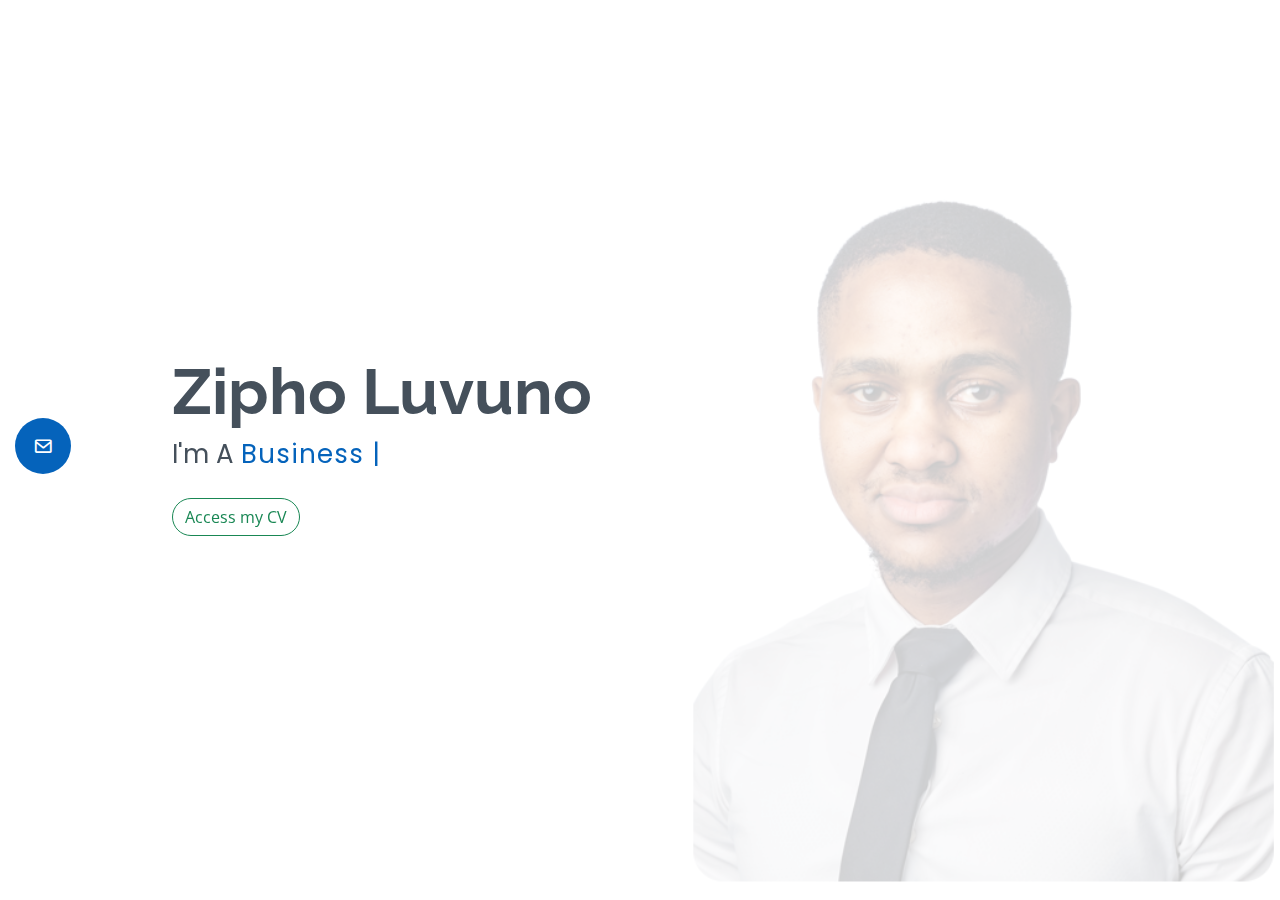
<file: index.html>
<!DOCTYPE html>
<html lang="en">

<head>
  <meta charset="utf-8">
  <meta content="width=device-width, initial-scale=1.0" name="viewport">

  <title>Zipho Luvuno</title>
  <meta content="" name="description">
  <meta content="" name="keywords">

  <!-- Favicons -->
  <link href="assets/img/favicon.png" rel="icon">
  <link href="assets/img/apple-touch-icon.png" rel="apple-touch-icon">

  <!-- Google Fonts -->
  <link href="https://fonts.googleapis.com/css?family=Open+Sans:300,300i,400,400i,600,600i,700,700i|Raleway:300,300i,400,400i,500,500i,600,600i,700,700i|Poppins:300,300i,400,400i,500,500i,600,600i,700,700i" rel="stylesheet">

  <!-- Vendor CSS Files -->
  <link href="assets/vendor/aos/aos.css" rel="stylesheet">
  <link href="assets/vendor/bootstrap/css/bootstrap.min.css" rel="stylesheet">
  <link href="assets/vendor/bootstrap-icons/bootstrap-icons.css" rel="stylesheet">
  <link href="assets/vendor/boxicons/css/boxicons.min.css" rel="stylesheet">
  <link href="assets/vendor/glightbox/css/glightbox.min.css" rel="stylesheet">
  <link href="assets/vendor/swiper/swiper-bundle.min.css" rel="stylesheet">

  <!-- Template Main CSS File -->
  <link href="assets/css/style.css" rel="stylesheet">


</head>

<body>

  <!-- ======= Mobile nav toggle button ======= -->
  <!-- <button type="button" class="mobile-nav-toggle d-xl-none"><i class="bi bi-list mobile-nav-toggle"></i></button> -->
  <i class="bi bi-list mobile-nav-toggle d-lg-none"></i>
  <!-- ======= Header ======= -->
  <header id="header" class="d-flex flex-column justify-content-center">

    <nav id="navbar" class="navbar nav-menu">
      <ul>
        <li><a href="#hero" class="nav-link scrollto active"><i class="bx bx-envelope"></i> <span>Welcome Form</span></a></li>
      
      </ul>
    </nav><!-- .nav-menu -->

  </header><!-- End Header -->

  <!-- ======= Hero Section ======= -->
  <section id="hero" class="d-flex flex-column justify-content-center">
    <div class="container" data-aos="zoom-in" data-aos-delay="100">
      <h1>Zipho Luvuno</h1>
      <p>I'm A <span class="typed" data-typed-items="Business Consultant, Analyst, Full-Stack Developer, Engineer, UI/UX Designer"></span></p>
      <br>
      <button class="btn btn-outline-success" style="border-radius: 20px;" data-bs-toggle="modal" data-bs-target="#largeModal"> Access my CV</button>
    </div>

    <div class="modal fade" id="largeModal" tabindex="-1">
      <div class="modal-dialog modal-lg">
        <div class="modal-content">
          <div class="modal-header">
            <h5 class="modal-title">Access Form for CV</h5>
            <button type="button" class="btn-close" data-bs-dismiss="modal" aria-label="Close"></button>
          </div>
          <div class="modal-body">
           <p style="font-size: medium; color:rgb(0, 10, 59)">Hi There.</p>
           <p style="font-size: medium; color:rgb(0, 10, 59)">For my own record purposes of who has access to my personal information, please tell me about yourself by filling out the form below. Thank you. </p>
           <hr>
           <form action="https://formsubmit.co/zluvuno@gmail.com" method="POST" role="form" class="php-email-form">
            <div class="row">
              <div class="col-md-6 form-group">
                <input type="text" name="name" class="form-control" id="name" placeholder="Your Name" required>
              </div>
              <div class="col-md-6 form-group mt-3 mt-md-0">
                <input type="email" class="form-control" name="email" id="email" placeholder="Your Email" required>
              </div>
            </div>
            <div class="form-group mt-3">
              <input type="text" class="form-control" name="subject" id="subject" placeholder="Company Name" required>
            </div>
           
            <div class="form-group mt-3">
              <input type="hidden" class="form-control" name="_subject" value="Zluvuno Request - Cv Query" required>              
              <input type="hidden" name="_next" value="https://zluvuno-cv.vercel.app/zluvuno_cv_5475m.html">
              <input type="hidden" name="_captcha" value="false">
              <input type="hidden" name="_template" value="box">
            </div>
            <div class="modal-footer">
              <button type="submit" class="btn btn-primary" style="border-radius: 20px;">Submit Message</button> 
              <button type="button" class="btn btn-dark" data-bs-dismiss="modal" style="border-radius: 20px;">Close</button>
            
            </div>
          </form>
            </div>
        
        </div>
      </div>
    </div><!-- End Large Modal-->
  </section><!-- End Hero -->



   




  <!-- Vendor JS Files -->
  <script src="assets/vendor/purecounter/purecounter_vanilla.js"></script>
  <script src="assets/vendor/aos/aos.js"></script>
  <script src="assets/vendor/bootstrap/js/bootstrap.bundle.min.js"></script>
  <script src="assets/vendor/glightbox/js/glightbox.min.js"></script>
  <script src="assets/vendor/isotope-layout/isotope.pkgd.min.js"></script>
  <script src="assets/vendor/swiper/swiper-bundle.min.js"></script>
  <script src="assets/vendor/typed.js/typed.umd.js"></script>
  <script src="assets/vendor/waypoints/noframework.waypoints.js"></script>

  <!-- Template Main JS File -->
  <script src="assets/js/main.js"></script>

</body>

</html>
</file>
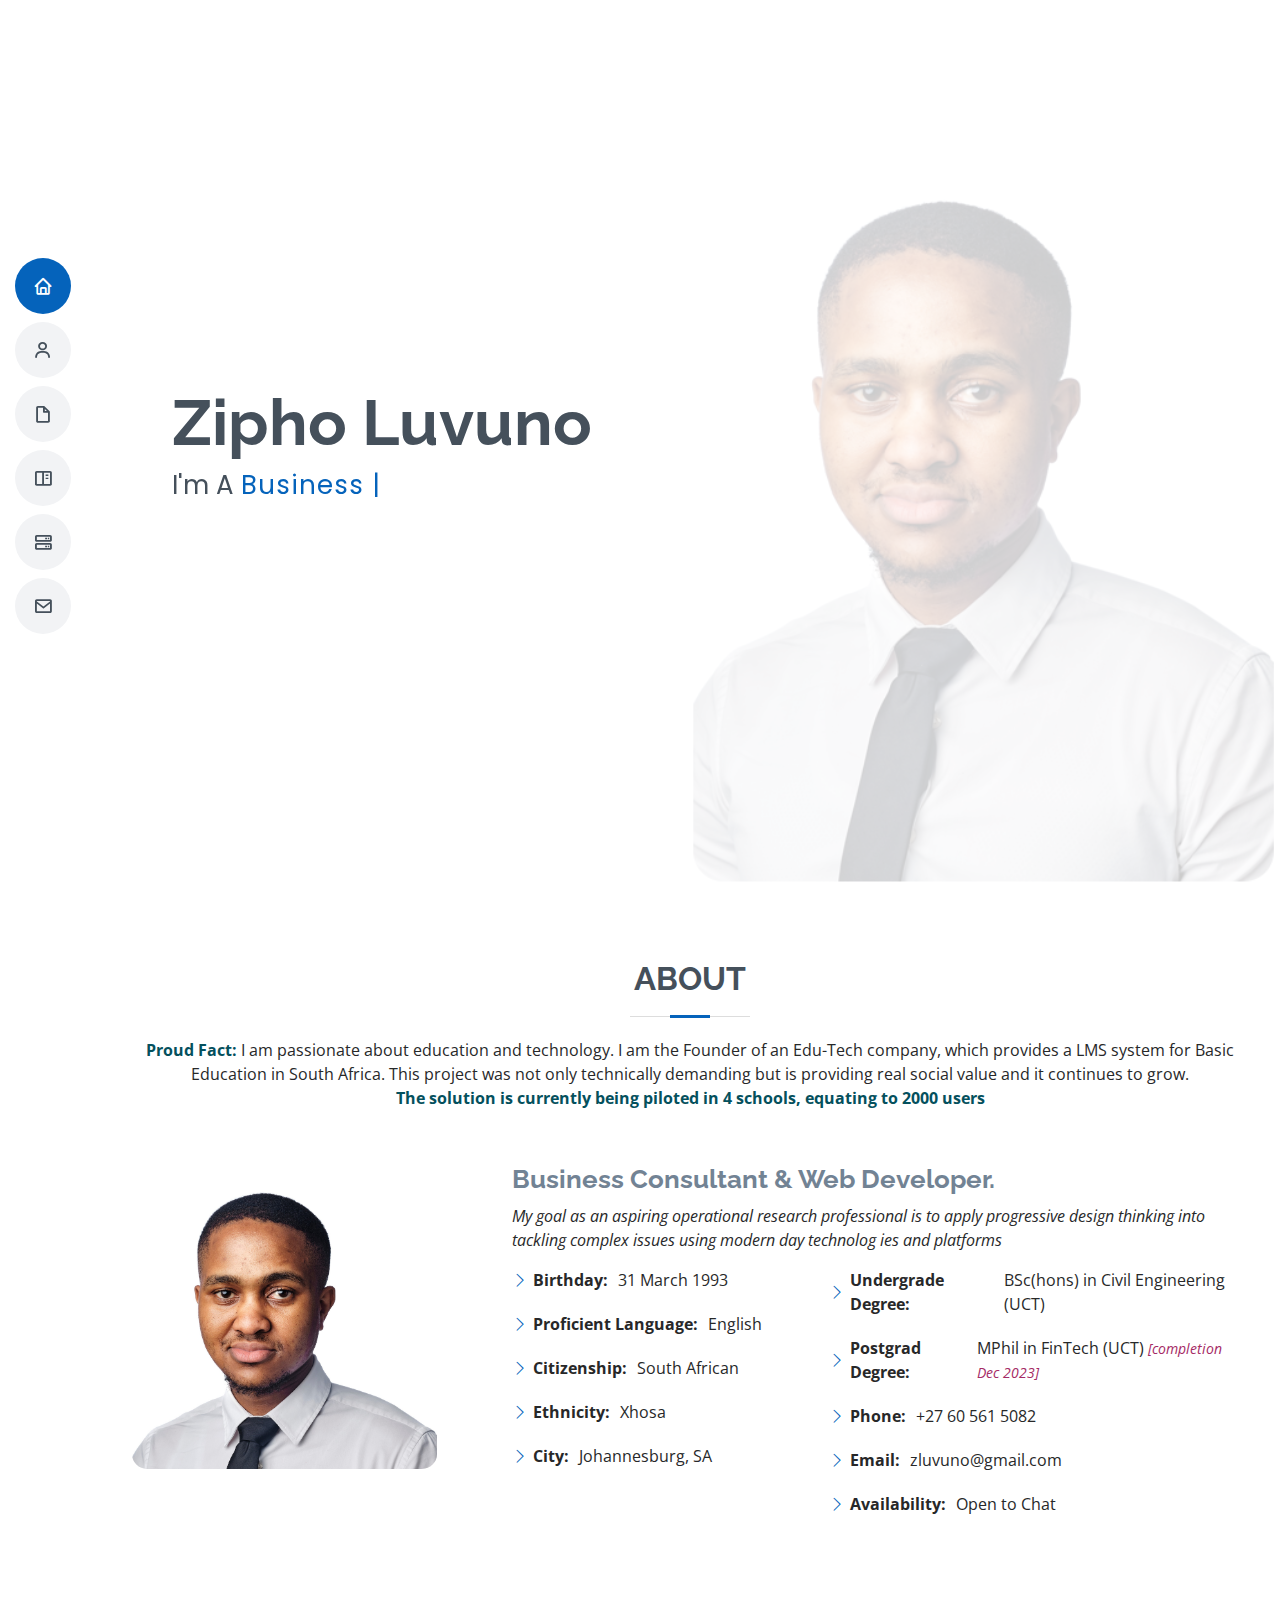
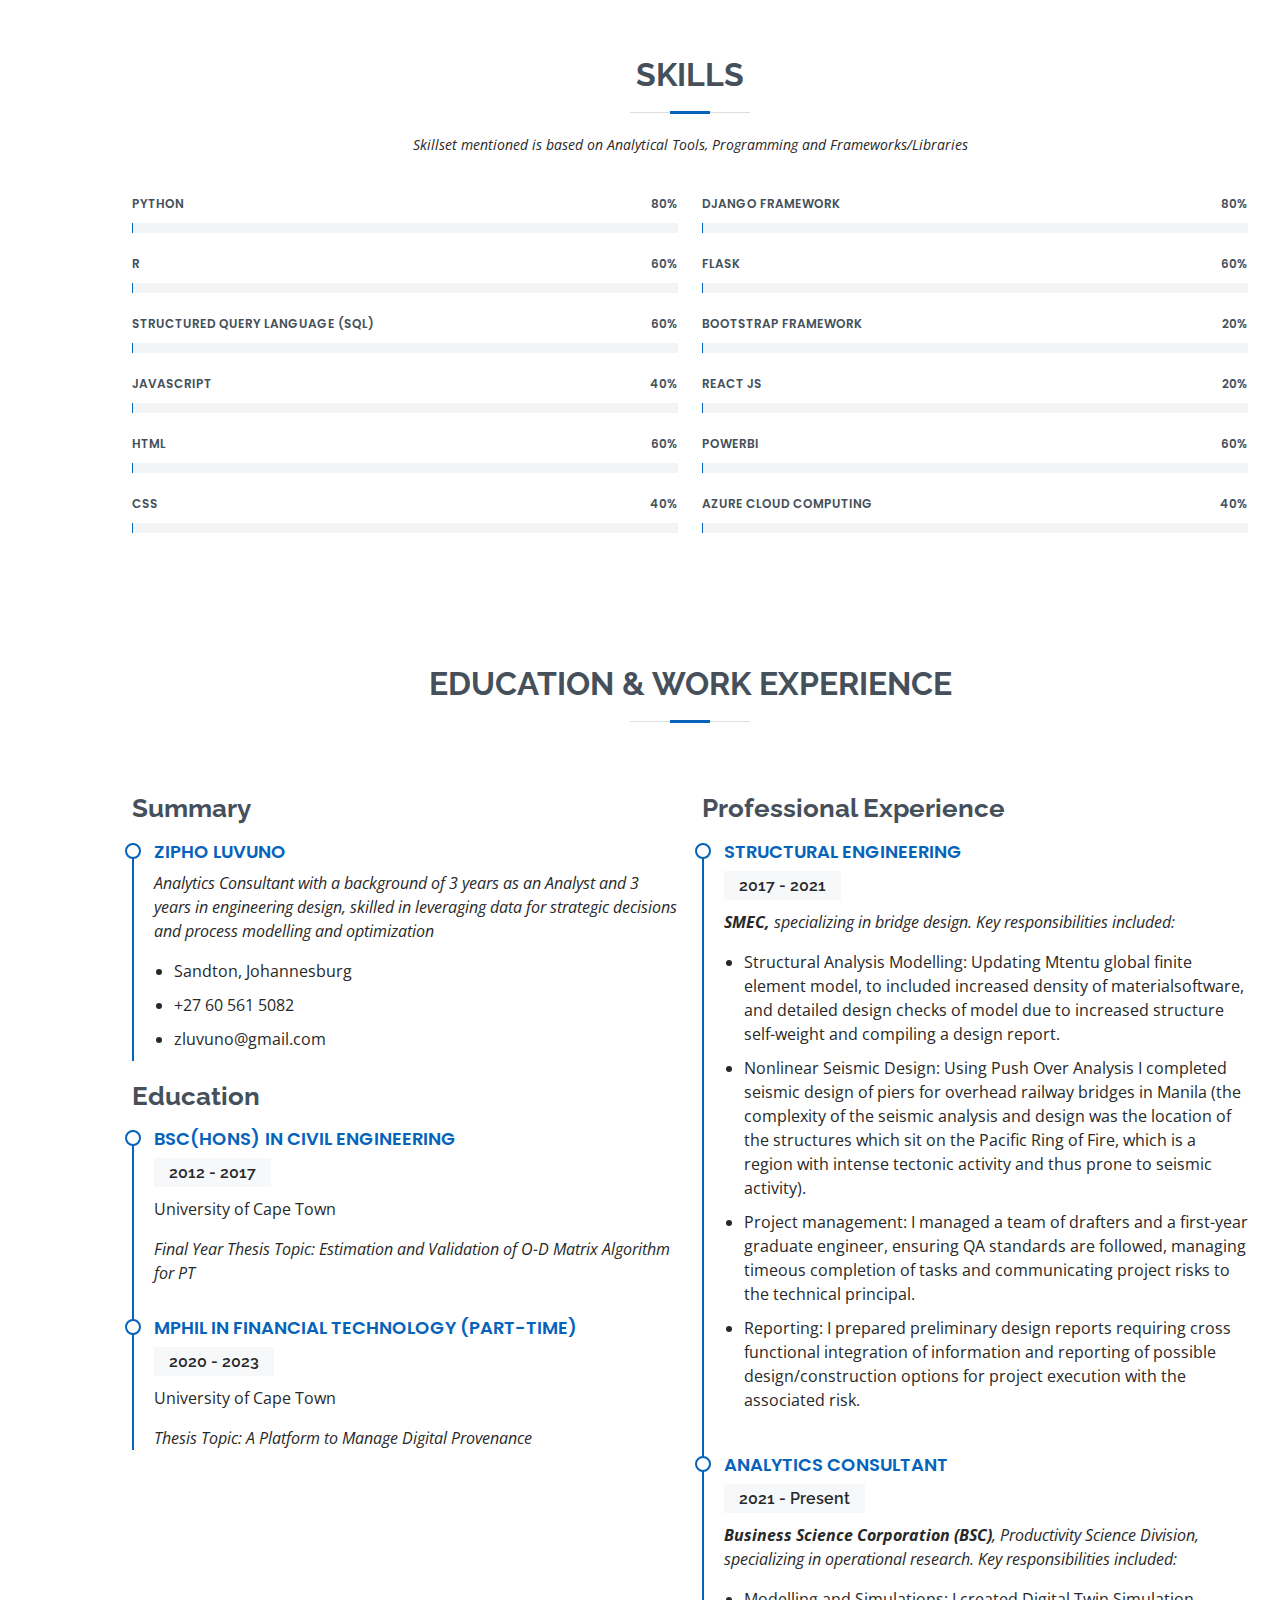
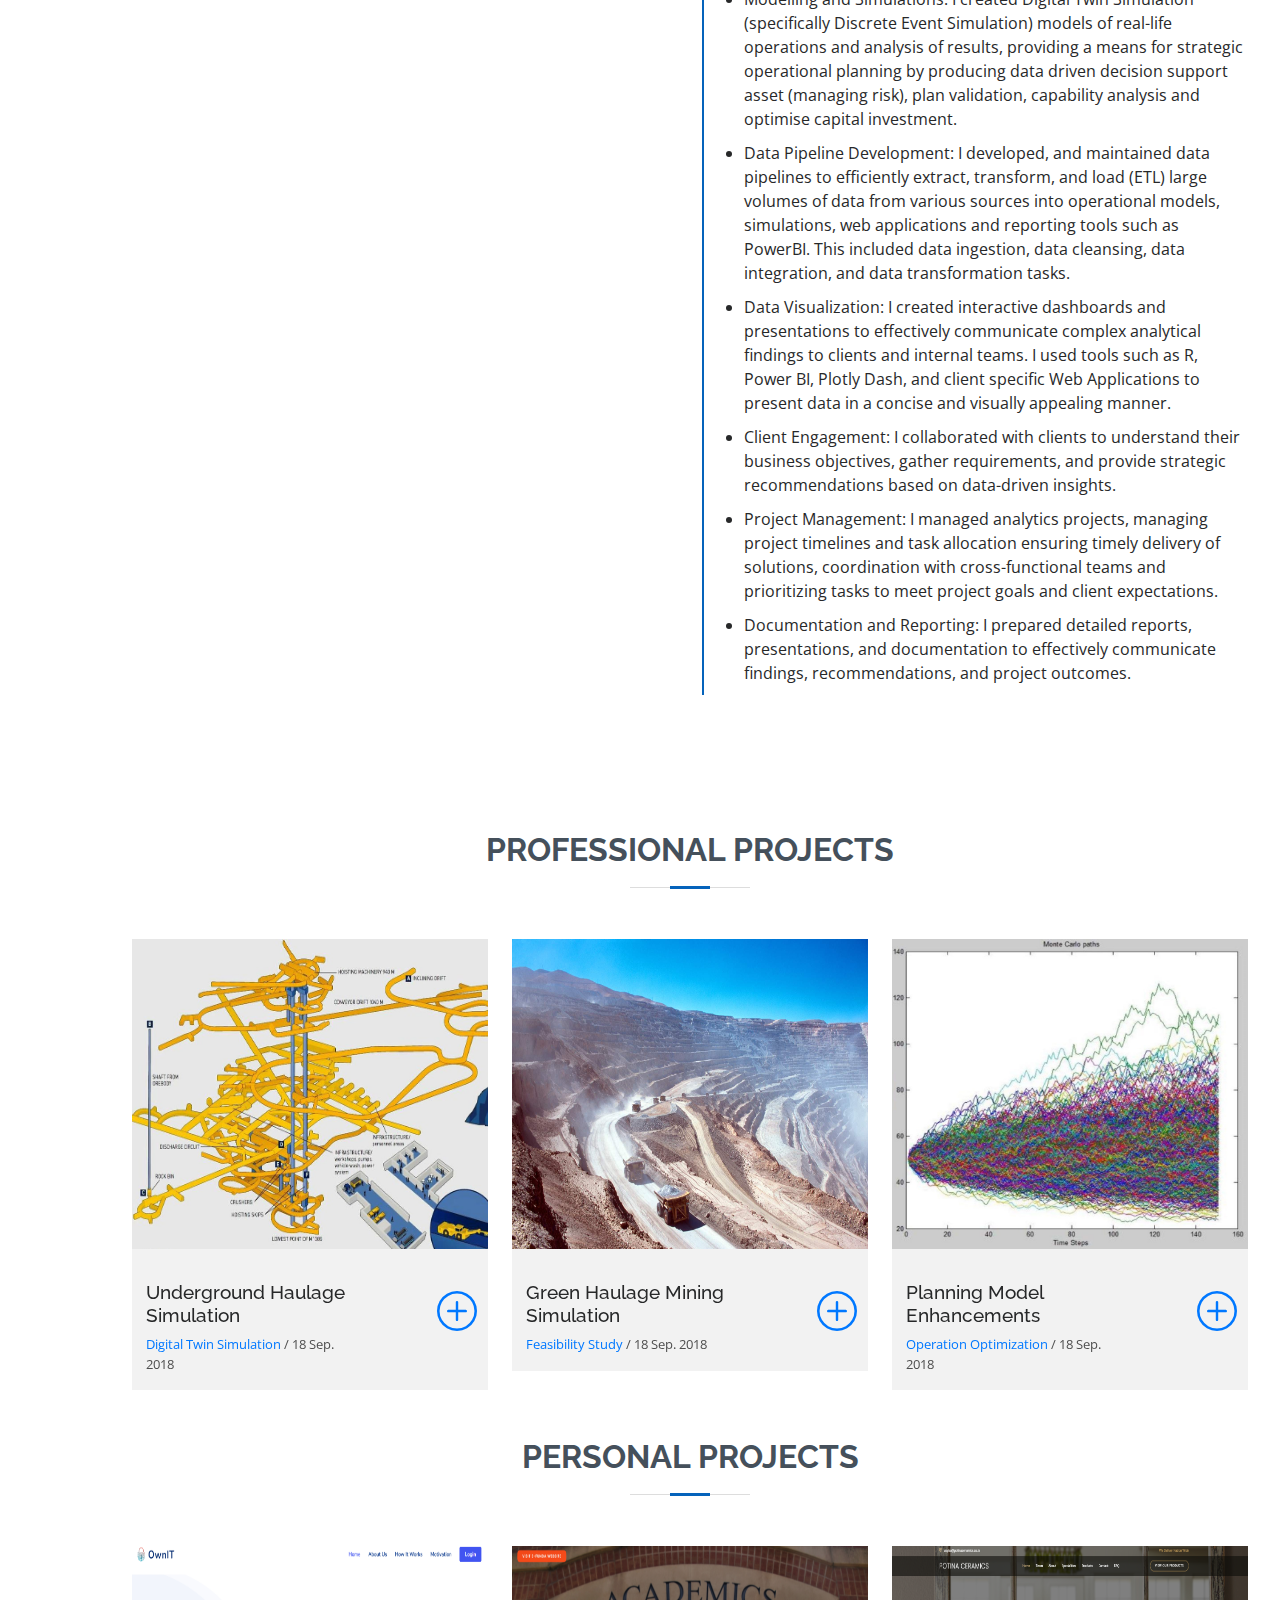
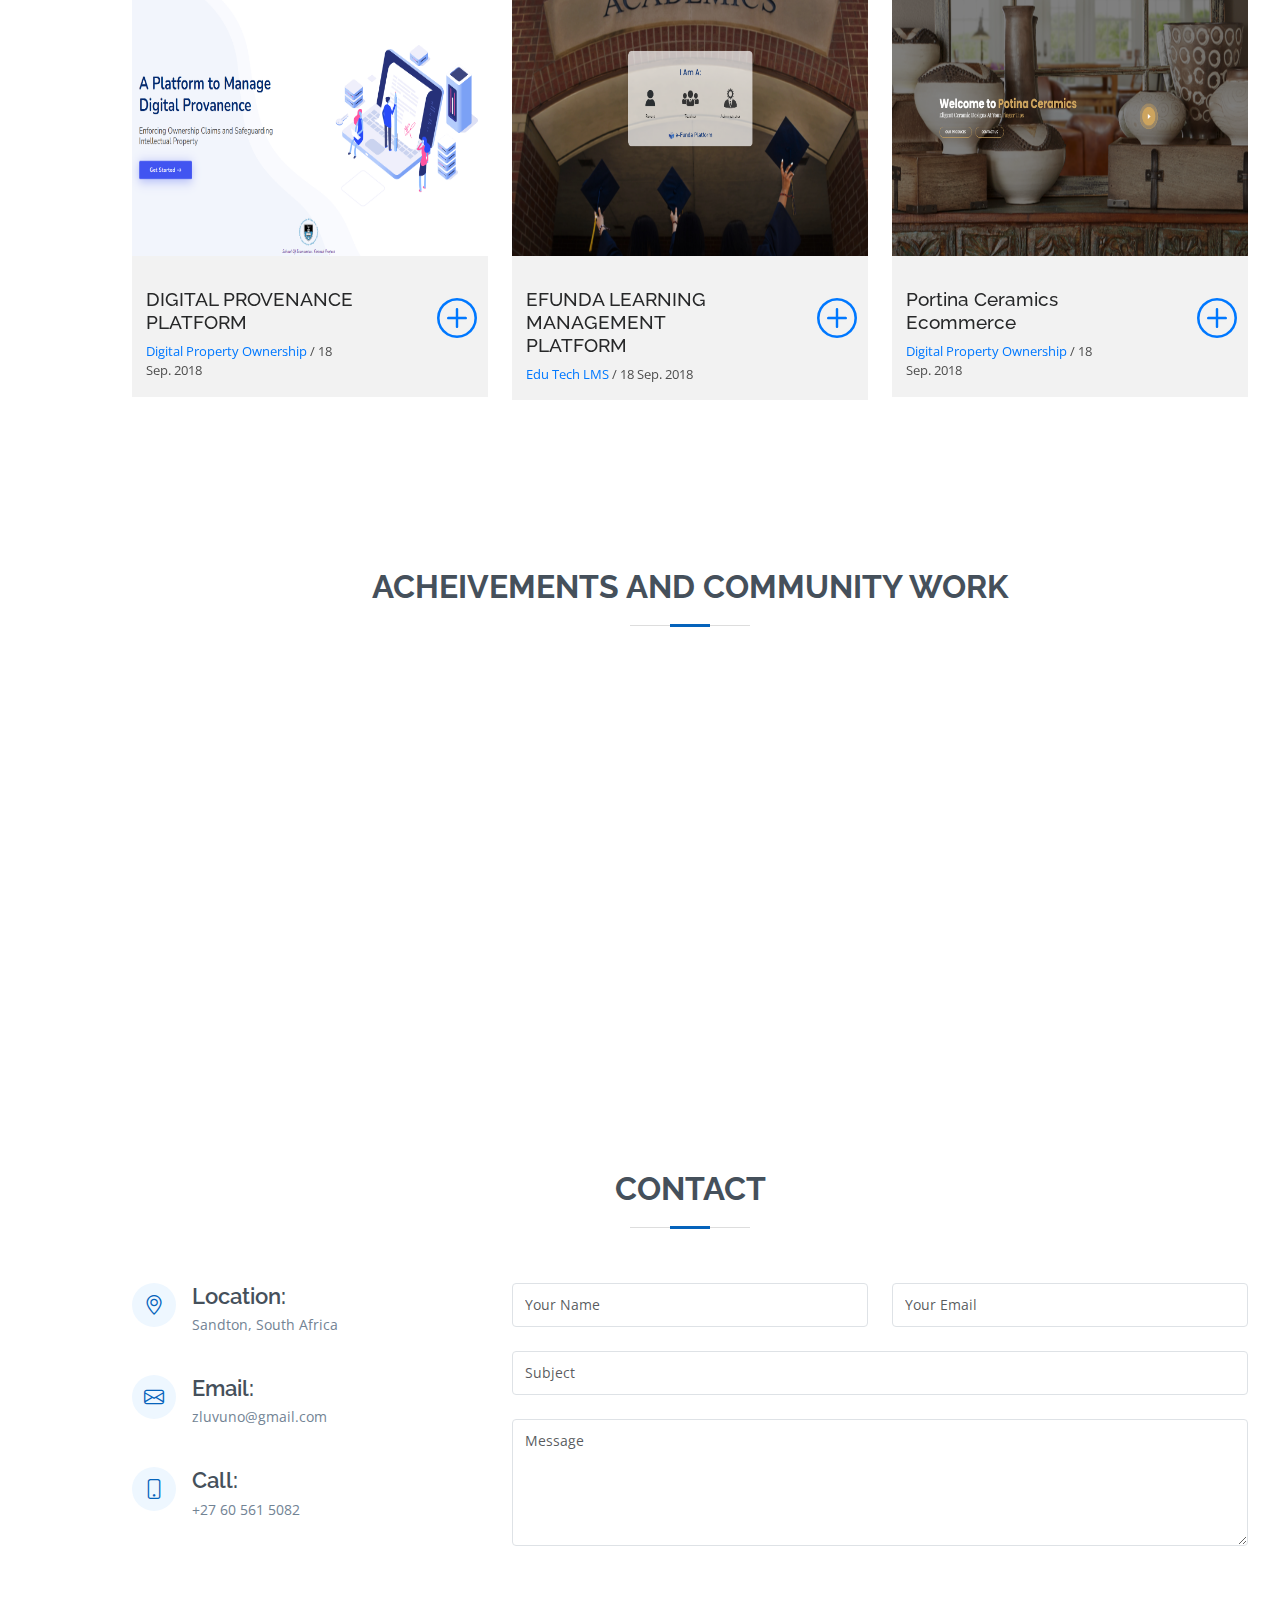
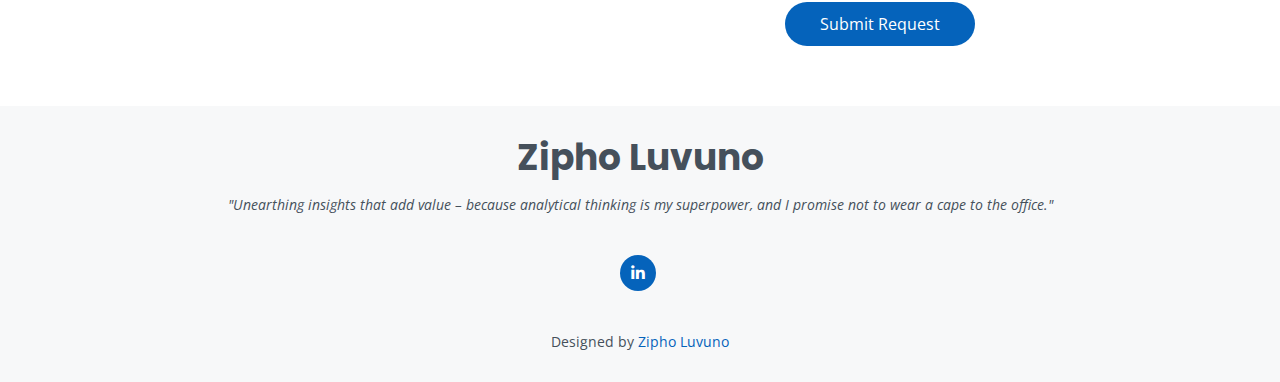
<file: zluvuno_cv_5475m.html>
<!DOCTYPE html>
<html lang="en">

<head>
  <meta charset="utf-8">
  <meta content="width=device-width, initial-scale=1.0" name="viewport">

  <title>Zipho Luvuno</title>
  <meta content="" name="description">
  <meta content="" name="keywords">

  <!-- Favicons -->
  <link href="assets/img/favicon.png" rel="icon">
  <link href="assets/img/apple-touch-icon.png" rel="apple-touch-icon">

  <!-- Google Fonts -->
  <link href="https://fonts.googleapis.com/css?family=Open+Sans:300,300i,400,400i,600,600i,700,700i|Raleway:300,300i,400,400i,500,500i,600,600i,700,700i|Poppins:300,300i,400,400i,500,500i,600,600i,700,700i" rel="stylesheet">

  <!-- Vendor CSS Files -->
  <link href="assets/vendor/aos/aos.css" rel="stylesheet">
  <link href="assets/vendor/bootstrap/css/bootstrap.min.css" rel="stylesheet">
  <link href="assets/vendor/bootstrap-icons/bootstrap-icons.css" rel="stylesheet">
  <link href="assets/vendor/boxicons/css/boxicons.min.css" rel="stylesheet">
  <link href="assets/vendor/glightbox/css/glightbox.min.css" rel="stylesheet">
  <link href="assets/vendor/swiper/swiper-bundle.min.css" rel="stylesheet">

  <!-- Template Main CSS File -->
  <link href="assets/css/style.css" rel="stylesheet">

</head>

<body>

  <!-- ======= Mobile nav toggle button ======= -->
  <i class="bi bi-list mobile-nav-toggle d-lg-none"></i>
  <!-- ======= Header ======= -->
  <header id="header" class="d-flex flex-column justify-content-center">

    <nav id="navbar" class="navbar nav-menu">
      <ul>
        <li><a href="#hero" class="nav-link scrollto active"><i class="bx bx-home"></i> <span>Home</span></a></li>
        <li><a href="#about" class="nav-link scrollto"><i class="bx bx-user"></i> <span>About</span></a></li>
        <li><a href="#resume" class="nav-link scrollto"><i class="bx bx-file-blank"></i> <span>Resume</span></a></li>
        <li><a href="#work" class="nav-link scrollto"><i class="bx bx-book-content"></i> <span>Portfolio</span></a></li>
        <li><a href="#services" class="nav-link scrollto"><i class="bx bx-server"></i> <span>Services</span></a></li>
        <li><a href="#contact" class="nav-link scrollto"><i class="bx bx-envelope"></i> <span>Contact</span></a></li>
      </ul>
    </nav><!-- .nav-menu -->

  </header><!-- End Header -->

  <!-- ======= Hero Section ======= -->
  <section id="hero" class="d-flex flex-column justify-content-center">
    <div class="container" data-aos="zoom-in" data-aos-delay="100">
      <h1>Zipho Luvuno</h1>
      <p>I'm A <span class="typed" data-typed-items="Business Consultant, Analyst, Full-Stack Developer, Engineer, UI/UX Designer"></span></p>
   
    </div>
  </section><!-- End Hero -->

  <main id="main">

    <!-- ======= About Section ======= -->
    <section id="about" class="about">
      <div class="container">

        <div class="section-title">
          <h2>About</h2>
          <p><b style="color: rgb(4, 80, 93);">Proud Fact:</b> I am passionate about education and technology. I am the Founder of an Edu-Tech company, which provides a LMS system for Basic Education in South Africa. This project was not only technically demanding but is providing real social value and it continues to grow. </p>
            <p><b style="color: rgb(4, 80, 93);">The solution is currently being piloted in 4 schools, equating to 2000 users</b>  </p>
        </div>
        <br>

        <div class="row">
          <div class="col-lg-4">
            <img src="assets/img/profile-img.jpg" class="img-fluid" style="border-radius: 15px; width: 305px;" alt="">
          </div>
          <div class="col-lg-8 pt-4 pt-lg-0 content">
            <h3>Business Consultant &amp; Web Developer.</h3>
            <p class="fst-italic">
              My goal as an aspiring operational research professional is to apply progressive design thinking into tackling complex
              issues using modern day technolog ies and platforms
            </p>
            <div class="row">
              <div class="col-lg-5">
                <ul>
                  <li><i class="bi bi-chevron-right"></i> <strong>Birthday:</strong> <span>31 March 1993</span></li>
                  <li><i class="bi bi-chevron-right"></i> <strong>Proficient Language:</strong> <span>English</span></li>
                  <li><i class="bi bi-chevron-right"></i> <strong>Citizenship:</strong> <span>South African</span></li>
                  <li><i class="bi bi-chevron-right"></i> <strong>Ethnicity:</strong> <span>Xhosa</span></li>
                  <li><i class="bi bi-chevron-right"></i> <strong>City:</strong> <span>Johannesburg, SA</span></li>
                </ul>
              </div>
              <div class="col-lg-7">
                <ul>
                  <li><i class="bi bi-chevron-right"></i> <strong>Undergrade Degree:</strong> <span>BSc(hons) in Civil Engineering (UCT)</span></li>
                  <li><i class="bi bi-chevron-right"></i> <strong>Postgrad Degree:</strong> <span>MPhil in FinTech (UCT) <span class="fst-italic small" style="color: rgb(165, 42, 101);">[completion Dec 2023] </span></span></li>                  
                  <li><i class="bi bi-chevron-right"></i> <strong>Phone:</strong> <span>+27 60 561 5082</span></li>
                  <li><i class="bi bi-chevron-right"></i> <strong>Email:</strong> <span>zluvuno@gmail.com</span></li>
                  <li><i class="bi bi-chevron-right"></i> <strong>Availability:</strong> <span>Open to Chat</span></li>
                </ul>
              </div>
            </div>
            
          </div>
        </div>

      </div>
    </section><!-- End About Section -->


    <!-- ======= Skills Section ======= -->
    <section id="skills" class="skills section-bg">
      <div class="container">

        <div class="section-title">
          <h2>Skills</h2>
          <p class="fst-italic small">Skillset mentioned is based on Analytical Tools, Programming and Frameworks/Libraries</p>
        </div>

        <div class="row skills-content">

          <div class="col-lg-6">
            <div class="progress">
              <span class="skill">Python <i class="val">80%</i></span>
              <div class="progress-bar-wrap">
                <div class="progress-bar" role="progressbar" aria-valuenow="80" aria-valuemin="0" aria-valuemax="100"></div>
              </div>
            </div>

            <div class="progress">
              <span class="skill">R<i class="val">60%</i></span>
              <div class="progress-bar-wrap">
                <div class="progress-bar" role="progressbar" aria-valuenow="60" aria-valuemin="0" aria-valuemax="100"></div>
              </div>
            </div>

            <div class="progress">
              <span class="skill">Structured Query Language (SQL)<i class="val">60%</i></span>
              <div class="progress-bar-wrap">
                <div class="progress-bar" role="progressbar" aria-valuenow="60" aria-valuemin="0" aria-valuemax="100"></div>
              </div>
            </div>

            <div class="progress">
              <span class="skill">JavaScript<i class="val">40%</i></span>
              <div class="progress-bar-wrap">
                <div class="progress-bar" role="progressbar" aria-valuenow="40" aria-valuemin="0" aria-valuemax="100"></div>
              </div>
            </div>

            <div class="progress">
              <span class="skill">HTML<i class="val">60%</i></span>
              <div class="progress-bar-wrap">
                <div class="progress-bar" role="progressbar" aria-valuenow="60" aria-valuemin="0" aria-valuemax="100"></div>
              </div>
            </div>

            <div class="progress">
              <span class="skill">CSS <i class="val">40%</i></span>
              <div class="progress-bar-wrap">
                <div class="progress-bar" role="progressbar" aria-valuenow="40" aria-valuemin="0" aria-valuemax="100"></div>
              </div>
            </div>

            

          </div>

          <div class="col-lg-6">

            <div class="progress">
              <span class="skill">Django Framework <i class="val">80%</i></span>
              <div class="progress-bar-wrap">
                <div class="progress-bar" role="progressbar" aria-valuenow="80" aria-valuemin="0" aria-valuemax="100"></div>
              </div>
            </div>


            <div class="progress">
              <span class="skill">Flask <i class="val">60%</i></span>
              <div class="progress-bar-wrap">
                <div class="progress-bar" role="progressbar" aria-valuenow="60" aria-valuemin="0" aria-valuemax="100"></div>
              </div>
            </div>

            <div class="progress">
              <span class="skill">Bootstrap Framework <i class="val">20%</i></span>
              <div class="progress-bar-wrap">
                <div class="progress-bar" role="progressbar" aria-valuenow="20" aria-valuemin="0" aria-valuemax="100"></div>
              </div>
            </div>

            <div class="progress">
              <span class="skill">React JS <i class="val">20%</i></span>
              <div class="progress-bar-wrap">
                <div class="progress-bar" role="progressbar" aria-valuenow="20" aria-valuemin="0" aria-valuemax="100"></div>
              </div>
            </div>

            <div class="progress">
              <span class="skill">PowerBI <i class="val">60%</i></span>
              <div class="progress-bar-wrap">
                <div class="progress-bar" role="progressbar" aria-valuenow="60" aria-valuemin="0" aria-valuemax="100"></div>
              </div>
            </div>

            <div class="progress">
              <span class="skill">Azure Cloud Computing <i class="val">40%</i></span>
              <div class="progress-bar-wrap">
                <div class="progress-bar" role="progressbar" aria-valuenow="40" aria-valuemin="0" aria-valuemax="100"></div>
              </div>
            </div>

          </div>

        </div>

      </div>
    </section><!-- End Skills Section -->

    <!-- ======= Resume Section ======= -->
    <section id="resume" class="resume">
      <div class="container">

        <div class="section-title">
          <h2>Education & Work Experience</h2>
      
        </div>

        <div class="row">
          <div class="col-lg-6">
            <h3 class="resume-title">Summary</h3>
            <div class="resume-item pb-0">
              <h4>Zipho Luvuno</h4>
              <p><em>Analytics Consultant with a background of 3 years as an Analyst and 3 years in engineering design,
                 skilled in leveraging data for strategic decisions and process modelling and optimization </em></p>
              <ul>
                <li>Sandton, Johannesburg</li>
                <li>+27 60 561 5082</li>
                <li>zluvuno@gmail.com</li>
              </ul>
            </div>

            <h3 class="resume-title">Education</h3>
            <div class="resume-item">
              <h4>BSc(hons) in Civil Engineering</h4>
              <h5>2012 - 2017</h5>
              <p>University of Cape Town</p>
              <p><em>Final Year Thesis Topic: Estimation and Validation of O-D Matrix Algorithm for PT</em></p>
            </div>
            <div class="resume-item">
              <h4>MPhil in Financial Technology (part-time)</h4>
              <h5>2020 - 2023</h5>
              <p>University of Cape Town</p>
              <p><em>Thesis Topic: A Platform to Manage Digital Provenance</em> </p>
            </div>
          </div>
          <div class="col-lg-6">
            <h3 class="resume-title">Professional Experience</h3>
            <div class="resume-item">
              <h4>Structural Engineering</h4>
              <h5>2017 - 2021</h5>
              <p><em><b>SMEC,</b> specializing in bridge design. Key responsibilities included: </em></p>
              <ul>
                <li>Structural Analysis Modelling: Updating Mtentu global finite element model, to included increased density of materialsoftware, and detailed design checks of model due to increased structure self-weight and compiling a design report.</li>
                <li>Nonlinear Seismic Design: Using Push Over Analysis I completed seismic design of piers for overhead railway bridges in Manila (the complexity of the seismic analysis and design was the location of the structures which sit on the 
                  Pacific Ring of Fire, which is a region with intense tectonic activity and thus prone to seismic activity). </li>
                <li>Project management: I managed a team of drafters and a first-year graduate engineer, ensuring QA standards are followed, 
                  managing timeous completion of tasks and communicating project risks to the technical principal.</li>
                <li>Reporting: I prepared preliminary design reports requiring cross functional integration of information and reporting of possible design/construction options for project execution with the associated risk.</li>
              </ul>
            </div>
            <div class="resume-item">
              <h4>Analytics Consultant</h4>
              <h5>2021 - Present</h5>
              <p><em><b>Business Science Corporation (BSC)</b>, Productivity Science Division, specializing in operational research. Key responsibilities included:</em></p>
              <ul>
                <li>Modelling and Simulations: I created Digital Twin Simulation (specifically Discrete Event Simulation) models of real-life operations and analysis of results, providing a means for strategic operational planning by producing data driven decision support asset (managing risk), plan validation, capability analysis and optimise capital investment.</li>
                <li>Data Pipeline Development: I developed, and maintained data pipelines to efficiently extract, transform, and load (ETL) large volumes of data from various sources into operational models, simulations, web applications and reporting tools such as PowerBI. This included data ingestion, data cleansing, data integration, and data transformation tasks.</li>
                <li>Data Visualization: I created interactive dashboards and presentations to effectively communicate complex analytical findings to clients and internal teams. I used tools such as R, Power BI, Plotly Dash, and client specific Web Applications to present data in a concise and visually appealing manner.</li>
                <li>Client Engagement: I collaborated with clients to understand their business objectives, gather requirements, and provide strategic recommendations based on data-driven insights.</li>
                <li>Project Management: I managed analytics projects, managing project timelines and task allocation ensuring timely delivery of solutions, coordination with cross-functional teams and prioritizing tasks to meet project goals and client expectations.</li>
                <li>Documentation and Reporting: I prepared detailed reports, presentations, and documentation to effectively communicate findings, recommendations, and project outcomes.</li>
              </ul>
            </div>
          </div>
        </div>

      </div>
    </section><!-- End Resume Section -->

        <!-- ======= Portfolio Section ======= -->
        <section id="work" class="portfolio-mf sect-pt4 route">
          <div class="container">
            <div class="section-title">
              <h2>Professional PROJECTS</h2>
            </div>
            <div class="row">
              <div class="col-md-4">
                <div class="work-box">
                  <a href="assets/img/portfolio/portfolio_1.jpg" data-gallery="portfolioGallery" class="portfolio-lightbox">
                    <div class="work-img">
                      <img src="assets/img/portfolio/portfolio_1.jpg" alt="" class="img-fluid" style="height: 310px;">
                    </div>
                  </a>
                  <div class="work-content">
                    <div class="row">
                      <div class="col-sm-8">
                        <h2 class="w-title">Underground Haulage Simulation</h2>
                        <div class="w-more">
                          <span class="w-ctegory">Digital Twin Simulation</span> / <span class="w-date">18 Sep. 2018</span>
                        </div>
                      </div>
                      <div class="col-sm-4">
                        <div class="w-like">
                          <a href="portfolio-details.html"> <span class="bi bi-plus-circle"></span></a>
                        </div>
                      </div>
                    </div>
                  </div>
                </div>
              </div>
              <div class="col-md-4">
                <div class="work-box">
                  <a data-bs-toggle="modal" data-bs-target="#largeModal2">
                    <div class="work-img">
                      <img src="assets/img/portfolio/portfolio_2_1.jpg" alt="" class="img-fluid" style="height: 310px;">
                    </div>
                  </a>
                  <div class="work-content">
                    <div class="row">
                      <div class="col-sm-8">
                        <h2 class="w-title">Green Haulage Mining Simulation</h2>
                        <div class="w-more">
                          <span class="w-ctegory">Feasibility Study</span> / <span class="w-date">18 Sep. 2018</span>
                        </div>
                      </div>
                      <div class="col-sm-4">
                        <div class="w-like">
                          <a data-bs-toggle="modal" data-bs-target="#largeModal2"> <span class="bi bi-plus-circle"></span></a>
                        </div>
                      </div>
                    </div>
                  </div>
                </div>
                <div class="modal fade" id="largeModal2" tabindex="-1">
                  <div class="modal-dialog modal-lg">
                    <div class="modal-content">
                      <div class="modal-header">
                        <h5 class="modal-title">Green Haulage Mining Simulation</h5>
                        <button type="button" class="btn-close" data-bs-dismiss="modal" aria-label="Close"></button>
                      </div>
                      <div class="modal-body">
                       <p>Discrete Event Simulations – a set of high-fidelity simulations of the movement and interactions of the trucks and shovels in selected Anglo American open-pit mines that derive, from first-principles, the impact of the new haulage technologies on loading and hauling productivity.</p>
                       <p> Energy Modelling – a model detailing energy consumption and energy levels of the various resources in the discrete event simulations. These models will also trigger events in the discrete event simulations to assist with the analysis of various operational strategies.
                       </p>
                     
                        <p>Green Haulage Analyses – a set of analyses detailing the production capabilities of the new haul truck options/scenarios and operational designs.
                         </p>
                         <p> Performance Baseline – an analysis into the operational KPIs for the HME fleets for various Green Haulage scenarios compared to the current diesel base cases. This will provide the Anglo American team with a performance baseline for each scenario which can be evaluated.</p>
                         <p>Decision Support – the ability to make more informed and optimized decisions about which truck designs and operational strategies to pursue by having a greater understanding of their performance, strengths, and shortcomings. These designs and strategies will be tested simultaneously across all sites under consideration. </p>
                        </div>
                      <div class="modal-footer">
                        <button type="button" class="btn btn-secondary" onclick="">Close</button>
                        <button type="button" class="btn btn-secondary" data-bs-dismiss="modal">Close</button>
                        <button type="button" class="btn btn-primary">Save changes</button>
                      </div>
                    </div>
                  </div>
                </div><!-- End Large Modal-->


              </div>
              <div class="col-md-4">
                <div class="work-box">
                  <a data-bs-toggle="modal" data-bs-target="#largeModal3">
                    <div class="work-img">
                      <img src="assets/img/portfolio/portfolio_3.jpg" alt="" class="img-fluid" style="height: 310px; width:415px">
                    </div>
                  </a>
                  <div class="work-content">
                    <div class="row">
                      <div class="col-sm-8">
                        <h2 class="w-title">Planning Model Enhancements</h2>
                        <div class="w-more">
                          <span class="w-ctegory">Operation Optimization</span> / <span class="w-date">18 Sep. 2018</span>
                        </div>
                      </div>
                      <div class="col-sm-4">
                        <div class="w-like">
                          <a data-bs-toggle="modal" data-bs-target="#largeModal3"> <span class="bi bi-plus-circle"></span></a>
                        </div>
                      </div>
                    </div>
                  </div>
                </div>
              </div>   
              <div class="modal fade" id="largeModal3" tabindex="-1">
                <div class="modal-dialog modal-lg">
                  <div class="modal-content">
                    <div class="modal-header">
                      <h5 class="modal-title">Planning Model Enhancements</h5>
                      <button type="button" class="btn-close" data-bs-dismiss="modal" aria-label="Close"></button>
                    </div>
                    <div class="modal-body">
                     <p>Upgrades to the process modeling for a copper mine using Qerent/StoryChart. This model highlights the entire process flow throughout the mine (loading, hauling and processing).</p>
                     <p> Development of a linear programming optimization tool with dual functionality: 
                     </p>
                      <ul>
                        <li>Balance the flow of materials in the smelter process plant</li>
                        <li>  Optimize the stock management across the smelter, considering operational costs. By analyzing production capacities and stock levels, the tool will provide recommendations for the optimal period to sell or retain material to maximize profit.</li>
                      </ul>
                      <p>Addition of Monte Carlo functionality for better risk assessment and value stream modelling.
                       </p>
                       <p> Improvements to the performance and usability (efficiency) including automating onerous workflows, and upgrading the model tDiscrete event simulation of multiple open-pit mining operations for an international mining enterprise. This model was used to test impact, both in terms of production and energy constraints, of supporting initiatives to assist the transition to electrical and/or hydrogen trucks. The project also involved working with a truck OEM to further refine the requirements of electrical/hydrogen trucks by using the simulation model of the current operations.</p>
                    </div>
                    <div class="modal-footer">
                      <button type="button" class="btn btn-secondary" data-bs-dismiss="modal">Close</button>
                      <button type="button" class="btn btn-primary">Save changes</button>
                    </div>
                  </div>
                </div>
              </div><!-- End Large Modal-->
              <div class="section-title">
                <h2>PERSONAL PROJECTS</h2>
              </div>
              <div class="col-md-4">
                <div class="work-box">
                  <a href="assets/img/portfolio/portfolio_4.png" data-gallery="portfolioGallery" class="portfolio-lightbox">
                    <div class="work-img">
                      <img src="assets/img/portfolio/portfolio_4.png" alt="" class="img-fluid" style="height: 310px;">
                    </div>
                  </a>
                  <div class="work-content">
                    <div class="row">
                      <div class="col-sm-8">
                        <h2 class="w-title">DIGITAL PROVENANCE PLATFORM</h2>
                        <div class="w-more">
                          <span class="w-ctegory">Digital Property Ownership</span> / <span class="w-date">18 Sep. 2018</span>
                        </div>
                      </div>
                      <div class="col-sm-4">
                        <div class="w-like">
                          <a href="portfolio-details.html"> <span class="bi bi-plus-circle"></span></a>
                        </div>
                      </div>
                    </div>
                  </div>
                </div>
              </div>
              <div class="col-md-4">
                <div class="work-box">
                  <a href="assets/img/portfolio/portfolio_4.png" data-gallery="portfolioGallery" class="portfolio-lightbox">
                    <div class="work-img">
                      <img src="assets/img/portfolio/portfolio_5.png" alt="" class="img-fluid" style="height: 310px;">
                    </div>
                  </a>
                  <div class="work-content">
                    <div class="row">
                      <div class="col-sm-8">
                        <h2 class="w-title">EFUNDA LEARNING MANAGEMENT PLATFORM</h2>
                        <div class="w-more">
                          <span class="w-ctegory">Edu Tech LMS</span> / <span class="w-date">18 Sep. 2018</span>
                        </div>
                      </div>
                      <div class="col-sm-4">
                        <div class="w-like">
                          <a href="portfolio-details.html"> <span class="bi bi-plus-circle"></span></a>
                        </div>
                      </div>
                    </div>
                  </div>
                </div>
              </div>
              <div class="col-md-4">
                <div class="work-box">
                  <a href="assets/img/portfolio/portfolio_6.png" data-gallery="portfolioGallery" class="portfolio-lightbox">
                    <div class="work-img">
                      <img src="assets/img/portfolio/portfolio_6.png" alt="" class="img-fluid" style="height: 310px;">
                    </div>
                  </a>
                  <div class="work-content">
                    <div class="row">
                      <div class="col-sm-8">
                        <h2 class="w-title">Portina Ceramics Ecommerce</h2>
                        <div class="w-more">
                          <span class="w-ctegory">Digital Property Ownership</span> / <span class="w-date">18 Sep. 2018</span>
                        </div>
                      </div>
                      <div class="col-sm-4">
                        <div class="w-like">
                          <a href="portfolio-details.html"> <span class="bi bi-plus-circle"></span></a>
                        </div>
                      </div>
                    </div>
                  </div>
                </div>
              </div>
            </div>
          </div>
        </section><!-- End Portfolio Section -->



    <!-- ======= Services Section ======= -->
    <section id="services" class="services">
      <div class="container">

        <div class="section-title">
          <h2>Acheivements and Community Work</h2>
        </div>

        <div class="row">

          <div class="col-lg-4 col-md-6 d-flex align-items-stretch" data-aos="zoom-in" data-aos-delay="100">
            <div class="icon-box iconbox-blue">
              <div class="icon">
                <svg width="100" height="100" viewBox="0 0 600 600" xmlns="http://www.w3.org/2000/svg">
                  <path stroke="none" stroke-width="0" fill="#f5f5f5" d="M300,521.0016835830174C376.1290562159157,517.8887921683347,466.0731472004068,529.7835943286574,510.70327084640275,468.03025145048787C554.3714126377745,407.6079735673963,508.03601936045806,328.9844924480964,491.2728898941984,256.3432110539036C474.5976632858925,184.082847569629,479.9380746630129,96.60480741107993,416.23090153303,58.64404602377083C348.86323505073057,18.502131276798302,261.93793281208167,40.57373210992963,193.5410806939664,78.93577620505333C130.42746243093433,114.334589627462,98.30271207620316,179.96522072025542,76.75703585869454,249.04625023123273C51.97151888228291,328.5150500222984,13.704378332031375,421.85034740162234,66.52175969318436,486.19268352777647C119.04800174914682,550.1803526380478,217.28368757567262,524.383925680826,300,521.0016835830174"></path>
                </svg>
                <i class="bx bxs-gift"></i>
              </div>
              <h4><a href="">Shawco Mentor</a></h4>
              <p>Shawco Maths and Science tutor/mentor for disadvantaged high school learners from 2013 – 2016</p>
            </div>
          </div>

          <div class="col-lg-4 col-md-6 d-flex align-items-stretch mt-4 mt-md-0" data-aos="zoom-in" data-aos-delay="200">
            <div class="icon-box iconbox-orange ">
              <div class="icon">
                <svg width="100" height="100" viewBox="0 0 600 600" xmlns="http://www.w3.org/2000/svg">
                  <path stroke="none" stroke-width="0" fill="#f5f5f5" d="M300,582.0697525312426C382.5290701553225,586.8405444964366,449.9789794690241,525.3245884688669,502.5850820975895,461.55621195738473C556.606425686781,396.0723002908107,615.8543463187945,314.28637112970534,586.6730223649479,234.56875336149918C558.9533121215079,158.8439757836574,454.9685369536778,164.00468322053177,381.49747125262974,130.76875717737553C312.15926192815925,99.40240125094834,248.97055460311594,18.661163978235184,179.8680185752513,50.54337015887873C110.5421016452524,82.52863877960104,119.82277516462835,180.83849132639028,109.12597500060166,256.43424936330496C100.08760227029461,320.3096726198365,92.17705696193138,384.0621239912766,124.79988738764834,439.7174275375508C164.83382741302287,508.01625554203684,220.96474134820875,577.5009287672846,300,582.0697525312426"></path>
                </svg>
                <i class="bx bxs-wrench"></i>
              </div>
              <h4><a href="">Engineer Without Borders</a></h4>
              <p>From 2014 - 2015 my project involved teaching residents of Khayelitsha to make Solar Cookers personal as a means of income.</p>
            </div>
          </div>

          <div class="col-lg-4 col-md-6 d-flex align-items-stretch mt-4 mt-lg-0" data-aos="zoom-in" data-aos-delay="300">
            <div class="icon-box iconbox-pink">
              <div class="icon">
                <svg width="100" height="100" viewBox="0 0 600 600" xmlns="http://www.w3.org/2000/svg">
                  <path stroke="none" stroke-width="0" fill="#f5f5f5" d="M300,541.5067337569781C382.14930387511276,545.0595476570109,479.8736841581634,548.3450877840088,526.4010558755058,480.5488172755941C571.5218469581645,414.80211281144784,517.5187510058486,332.0715597781072,496.52539010469104,255.14436215662573C477.37192572678356,184.95920475031193,473.57363656557914,105.61284051026155,413.0603344069578,65.22779650032875C343.27470386102294,18.654635553484475,251.2091493199835,5.337323636656869,175.0934190732945,40.62881213300186C97.87086631185822,76.43348514350839,51.98124368387456,156.15599469081315,36.44837278890362,239.84606092416172C21.716077023791087,319.22268207091537,43.775223500013084,401.1760424656574,96.891909868211,461.97329694683043C147.22146801428983,519.5804099606455,223.5754009179313,538.201503339737,300,541.5067337569781"></path>
                </svg>
                <i class="bx bx-book"></i>
              </div>
              <h4><a href="">Dean's Merit List</a></h4>
              <p>Dean’s Merit List for academic year of 2015, 2016 & 2017 for achieving average of +70%.</p>
            </div>
          </div>
        </div>

      </div>
    </section><!-- End Services Section -->


    <!-- ======= Contact Section ======= -->
    <section id="contact" class="contact">
      <div class="container">

        <div class="section-title">
          <h2>Contact</h2>
        </div>

        <div class="row mt-1">

          <div class="col-lg-4">
            <div class="info">
              <div class="address">
                <i class="bi bi-geo-alt"></i>
                <h4>Location:</h4>
                <p>Sandton, South Africa</p>
              </div>

              <div class="email">
                <i class="bi bi-envelope"></i>
                <h4>Email:</h4>
                <p>zluvuno@gmail.com</p>
              </div>

              <div class="phone">
                <i class="bi bi-phone"></i>
                <h4>Call:</h4>
                <p>+27 60 561 5082</p>
              </div>

            </div>

          </div>

          <div class="col-lg-8 mt-5 mt-lg-0">

            <form action="https://formsubmit.co/zluvuno@gmail.com" method="POST" role="form" class="php-email-form">
              <div class="row">
                <div class="col-md-6 form-group">
                  <input type="text" name="name" class="form-control" id="name" placeholder="Your Name" required>
                </div>
                <div class="col-md-6 form-group mt-3 mt-md-0">
                  <input type="email" class="form-control" name="email" id="email" placeholder="Your Email" required>
                </div>
              </div>
              <div class="form-group mt-3">
                <input type="text" class="form-control" name="subject" id="subject" placeholder="Subject" required>
              </div>
              <div class="form-group mt-3">
                <textarea class="form-control" name="message" rows="5" placeholder="Message"></textarea>
                <br>
                <div class="validate"></div>
              </div>
             
              <div class="form-group mt-3">
                <input type="hidden" class="form-control" name="_subject" value="Zluvuno Request - Cv Query" required>
                <input type="hidden" name="_next" value="https://zluvuno-cv.vercel.app/zluvuno_cv_5475m.html">
                <input type="hidden" name="_captcha" value="false">
                <input type="hidden" name="_template" value="box">
              </div>
              <div class="text-center"><button type="submit">Submit Request</button></div>
            </form>

          </div>

        </div>

      </div>
    </section><!-- End Contact Section -->

  </main><!-- End #main -->

  <!-- ======= Footer ======= -->
  <footer id="footer">
    <div class="container">
      <h3>Zipho Luvuno</h3>
      <p>"Unearthing insights that add value – because analytical thinking is my superpower, and I promise not to wear a cape to the office." </p>
      <div class="social-links">

        <a href="https://www.linkedin.com/in/zipho-luvuno-127898100/" class="linkedin"><i class="bx bxl-linkedin"></i></a>
      </div>
    
        Designed by <a href="">Zipho Luvuno</a>
      </div>
    </div>
  </footer><!-- End Footer -->

  <div id="preloader"></div>
  <a href="#" class="back-to-top d-flex align-items-center justify-content-center"><i class="bi bi-arrow-up-short"></i></a>

  <!-- Vendor JS Files -->
  <script src="assets/vendor/purecounter/purecounter_vanilla.js"></script>
  <script src="assets/vendor/aos/aos.js"></script>
  <script src="assets/vendor/bootstrap/js/bootstrap.bundle.min.js"></script>
  <script src="assets/vendor/glightbox/js/glightbox.min.js"></script>
  <script src="assets/vendor/isotope-layout/isotope.pkgd.min.js"></script>
  <script src="assets/vendor/swiper/swiper-bundle.min.js"></script>
  <script src="assets/vendor/typed.js/typed.umd.js"></script>
  <script src="assets/vendor/waypoints/noframework.waypoints.js"></script>

  <!-- Template Main JS File -->
  <script src="assets/js/main.js"></script>

</body>

</html>
</file>
<file: assets/css/style.css>
/**
* Template Name: MyResume
* Updated: Sep 18 2023 with Bootstrap v5.3.2
* Template URL: https://bootstrapmade.com/free-html-bootstrap-template-my-resume/
* Author: BootstrapMade.com
* License: https://bootstrapmade.com/license/
*/

/*--------------------------------------------------------------
# General
--------------------------------------------------------------*/
body {
  font-family: "Open Sans", sans-serif;
  color: #272829;
}

a {
  color: #0563bb;
  text-decoration: none;
}

a:hover {
  color: #067ded;
  text-decoration: none;
}

h1,
h2,
h3,
h4,
h5,
h6 {
  font-family: "Raleway", sans-serif;
}

/*--------------------------------------------------------------
# Back to top button
--------------------------------------------------------------*/
.back-to-top {
  position: fixed;
  visibility: hidden;
  opacity: 0;
  right: 15px;
  bottom: 15px;
  z-index: 996;
  background: #0563bb;
  width: 40px;
  height: 40px;
  border-radius: 50px;
  transition: all 0.4s;
}

.back-to-top i {
  font-size: 28px;
  color: #fff;
  line-height: 0;
}

.back-to-top:hover {
  background: #0678e3;
  color: #fff;
}

.back-to-top.active {
  visibility: visible;
  opacity: 1;
}

/*--------------------------------------------------------------
# Preloader
--------------------------------------------------------------*/
#preloader {
  position: fixed;
  top: 0;
  left: 0;
  right: 0;
  bottom: 0;
  z-index: 9999;
  overflow: hidden;
  background: #fff;
}

#preloader:before {
  content: "";
  position: fixed;
  top: calc(50% - 30px);
  left: calc(50% - 30px);
  border: 6px solid #0563bb;
  border-top-color: #fff;
  border-bottom-color: #fff;
  border-radius: 50%;
  width: 60px;
  height: 60px;
  animation: animate-preloader 1s linear infinite;
}

@keyframes animate-preloader {
  0% {
    transform: rotate(0deg);
  }

  100% {
    transform: rotate(360deg);
  }
}

/*--------------------------------------------------------------
# Disable aos animation delay on mobile devices
--------------------------------------------------------------*/
@media screen and (max-width: 768px) {
  [data-aos-delay] {
    transition-delay: 0 !important;
  }
}

/*--------------------------------------------------------------
# Header
--------------------------------------------------------------*/
#header {
  position: fixed;
  top: 0;
  left: 0;
  bottom: 0;
  z-index: 9997;
  transition: all 0.5s;
  padding: 15px;
  overflow-y: auto;
}

@media (max-width: 991px) {
  #header {
    width: 300px;
    background: #fff;
    border-right: 1px solid #e6e9ec;
    left: -300px;
  }
}

@media (min-width: 991px) {
  #main {
    margin-left: 100px;
  }
}

/*--------------------------------------------------------------
# Navigation Menu
--------------------------------------------------------------*/
/**
* Desktop Navigation 
*/
.nav-menu {
  padding: 0;
  display: block;
}

.nav-menu * {
  margin: 0;
  padding: 0;
  list-style: none;
}

.nav-menu>ul>li {
  position: relative;
  white-space: nowrap;
}

.nav-menu a,
.nav-menu a:focus {
  display: flex;
  align-items: center;
  color: #45505b;
  padding: 10px 18px;
  margin-bottom: 8px;
  transition: 0.3s;
  font-size: 15px;
  border-radius: 50px;
  background: #f2f3f5;
  height: 56px;
  width: 100%;
  overflow: hidden;
  transition: 0.3s;
}

.nav-menu a i,
.nav-menu a:focus i {
  font-size: 20px;
}

.nav-menu a span,
.nav-menu a:focus span {
  padding: 0 5px 0 7px;
  color: #45505b;
}

@media (min-width: 992px) {

  .nav-menu a,
  .nav-menu a:focus {
    width: 56px;
  }

  .nav-menu a span,
  .nav-menu a:focus span {
    display: none;
    color: #fff;
  }
}

.nav-menu a:hover,
.nav-menu .active,
.nav-menu .active:focus,
.nav-menu li:hover>a {
  color: #fff;
  background: #0563bb;
}

.nav-menu a:hover span,
.nav-menu .active span,
.nav-menu .active:focus span,
.nav-menu li:hover>a span {
  color: #fff;
}

.nav-menu a:hover,
.nav-menu li:hover>a {
  width: 100%;
  color: #fff;
}

.nav-menu a:hover span,
.nav-menu li:hover>a span {
  display: block;
}

/**
* Mobile Navigation 
*/
.mobile-nav-toggle {
  position: fixed;
  right: 10px;
  top: 10px;
  z-index: 9998;
  border: 0;
  background: none;
  font-size: 28px;
  transition: all 0.4s;
  outline: none !important;
  line-height: 0;
  cursor: pointer;
  border-radius: 50px;
  padding: 5px;
}

.mobile-nav-toggle i {
  color: #45505b;
}

.mobile-nav-active {
  overflow: hidden;
}

.mobile-nav-active #header {
  left: 0;
}

.mobile-nav-active .mobile-nav-toggle {
  color: #fff;
  background-color: #0563bb;
}

/*--------------------------------------------------------------
# Hero Section
--------------------------------------------------------------*/
#hero {
  width: 100%;
  height: 100vh;
  background: url("../img/hero-bg3.PNG") top right no-repeat;
  background-size: cover;
  position: relative;
}

@media (min-width: 992px) {
  #hero {
    padding-left: 160px;
  }
}

#hero:before {
  content: "";
  background: rgba(255, 255, 255, 0.8);
  position: absolute;
  bottom: 0;
  top: 0;
  left: 0;
  right: 0;
}

#hero h1 {
  margin: 0;
  font-size: 64px;
  font-weight: 700;
  line-height: 56px;
  color: #45505b;
}

#hero p {
  color: #45505b;
  margin: 15px 0 0 0;
  font-size: 26px;
  font-family: "Poppins", sans-serif;
}

#hero p span {
  color: #0563bb;
  letter-spacing: 1px;
}

#hero .social-links {
  margin-top: 30px;
}

#hero .social-links a {
  font-size: 24px;
  display: inline-block;
  color: #45505b;
  line-height: 1;
  margin-right: 20px;
  transition: 0.3s;
}

#hero .social-links a:hover {
  color: #0563bb;
}

@media (max-width: 992px) {
  #hero {
    text-align: center;
  }

  #hero h1 {
    font-size: 32px;
    line-height: 36px;
  }

  #hero p {
    margin-top: 10px;
    font-size: 20px;
    line-height: 24px;
  }
}

/*--------------------------------------------------------------
# Sections General
--------------------------------------------------------------*/
section {
  padding: 60px 0;
  overflow: hidden;
}

.section-title {
  text-align: center;
  padding-bottom: 30px;
}

.section-title h2 {
  font-size: 32px;
  font-weight: bold;
  text-transform: uppercase;
  margin-bottom: 20px;
  padding-bottom: 20px;
  position: relative;
  color: #45505b;
}

.section-title h2::before {
  content: "";
  position: absolute;
  display: block;
  width: 120px;
  height: 1px;
  background: #ddd;
  bottom: 1px;
  left: calc(50% - 60px);
}

.section-title h2::after {
  content: "";
  position: absolute;
  display: block;
  width: 40px;
  height: 3px;
  background: #0563bb;
  bottom: 0;
  left: calc(50% - 20px);
}

.section-title p {
  margin-bottom: 0;
}

/*--------------------------------------------------------------
# About
--------------------------------------------------------------*/
.about .content h3 {
  font-weight: 700;
  font-size: 26px;
  color: #728394;
}

.about .content ul {
  list-style: none;
  padding: 0;
}

.about .content ul li {
  margin-bottom: 20px;
  display: flex;
  align-items: center;
}

.about .content ul strong {
  margin-right: 10px;
}

.about .content ul i {
  font-size: 16px;
  margin-right: 5px;
  color: #0563bb;
  line-height: 0;
}

.about .content p:last-child {
  margin-bottom: 0;
}

/*--------------------------------------------------------------
# Facts
--------------------------------------------------------------*/
.facts .count-box {
  padding: 30px 30px 25px 30px;
  margin-top: 30px;
  width: 100%;
  position: relative;
  text-align: center;
  background: #fff;
}

.facts .count-box i {
  position: absolute;
  top: -25px;
  left: 50%;
  transform: translateX(-50%);
  font-size: 24px;
  background: #0563bb;
  color: #fff;
  border-radius: 50px;
  display: inline-flex;
  align-items: center;
  justify-content: center;
  width: 48px;
  height: 48px;
}

.facts .count-box span {
  font-size: 36px;
  display: block;
  font-weight: 600;
  color: #011426;
}

.facts .count-box p {
  padding: 0;
  margin: 0;
  font-family: "Raleway", sans-serif;
  font-size: 14px;
}

/*--------------------------------------------------------------
# Akills
--------------------------------------------------------------*/
.skills .progress {
  height: 60px;
  display: block;
  background: none;
  border-radius: 0;
}

.skills .progress .skill {
  padding: 10px 0;
  margin: 0;
  text-transform: uppercase;
  display: block;
  font-weight: 600;
  font-family: "Poppins", sans-serif;
  color: #45505b;
}

.skills .progress .skill .val {
  float: right;
  font-style: normal;
}

.skills .progress-bar-wrap {
  background: #f2f3f5;
}

.skills .progress-bar {
  width: 1px;
  height: 10px;
  transition: 0.9s;
  background-color: #0563bb;
}

/*--------------------------------------------------------------
# Resume
--------------------------------------------------------------*/
.resume .resume-title {
  font-size: 26px;
  font-weight: 700;
  margin-top: 20px;
  margin-bottom: 20px;
  color: #45505b;
}

.resume .resume-item {
  padding: 0 0 20px 20px;
  margin-top: -2px;
  border-left: 2px solid #0563bb;
  position: relative;
}

.resume .resume-item h4 {
  line-height: 18px;
  font-size: 18px;
  font-weight: 600;
  text-transform: uppercase;
  font-family: "Poppins", sans-serif;
  color: #0563bb;
  margin-bottom: 10px;
}

.resume .resume-item h5 {
  font-size: 16px;
  background: #f7f8f9;
  padding: 5px 15px;
  display: inline-block;
  font-weight: 600;
  margin-bottom: 10px;
}

.resume .resume-item ul {
  padding-left: 20px;
}

.resume .resume-item ul li {
  padding-bottom: 10px;
}

.resume .resume-item:last-child {
  padding-bottom: 0;
}

.resume .resume-item::before {
  content: "";
  position: absolute;
  width: 16px;
  height: 16px;
  border-radius: 50px;
  left: -9px;
  top: 0;
  background: #fff;
  border: 2px solid #0563bb;
}

/*--------------------------------------------------------------
# Portfolio
--------------------------------------------------------------*/
.work-box {
  margin-bottom: 3rem;
  -webkit-backface-visibility: hidden;
  backface-visibility: hidden;
  background-color: #fff;
}

.work-box:hover img {
  transform: scale(1.3);
}

.work-img {
  display: block;
  overflow: hidden;
}

.work-img img {
  transition: all 1s;
}

.work-content {
  padding: 2rem 3% 1rem 4%;
  background-color: #f2f2f2;
}

.work-content .w-more {
  color: #4e4e4e;
  font-size: 0.8rem;
}

.work-content .w-more .w-ctegory {
  color: #0078ff;
}

.work-content .w-like {
  font-size: 2.5rem;
  color: #0078ff;
  float: right;
}

.work-content .w-like a {
  color: #0078ff;
}

.work-content .w-like .num-like {
  font-size: 0.7rem;
}

.w-title {
  font-size: 1.2rem;
}

/*--------------------------------------------------------------
# Portfolio Details
--------------------------------------------------------------*/
.portfolio-details {
  padding-top: 40px;
}

.portfolio-details .portfolio-details-slider img {
  width: 100%;
}

.portfolio-details .portfolio-details-slider .swiper-pagination {
  margin-top: 20px;
  position: relative;
}

.portfolio-details .portfolio-details-slider .swiper-pagination .swiper-pagination-bullet {
  width: 12px;
  height: 12px;
  background-color: #fff;
  opacity: 1;
  border: 1px solid #0078ff;
}

.portfolio-details .portfolio-details-slider .swiper-pagination .swiper-pagination-bullet-active {
  background-color: #0078ff;
}

.portfolio-details .portfolio-info {
  padding: 30px;
  box-shadow: 0px 0 30px rgba(78, 78, 78, 0.08);
}

.portfolio-details .portfolio-info h3 {
  font-size: 22px;
  font-weight: 700;
  margin-bottom: 20px;
  padding-bottom: 20px;
  border-bottom: 1px solid #eee;
}

.portfolio-details .portfolio-info ul {
  list-style: none;
  padding: 0;
  font-size: 15px;
}

.portfolio-details .portfolio-info ul li+li {
  margin-top: 10px;
}

.portfolio-details .portfolio-description {
  padding-top: 30px;
}

.portfolio-details .portfolio-description h2 {
  font-size: 26px;
  font-weight: 700;
  margin-bottom: 20px;
}

.portfolio-details .portfolio-description p {
  padding: 0;
}

/*--------------------------------------------------------------
# Services
--------------------------------------------------------------*/
.services .icon-box {
  text-align: center;
  padding: 70px 20px 80px 20px;
  transition: all ease-in-out 0.3s;
  background: #fff;
  box-shadow: 0px 5px 90px 0px rgba(110, 123, 131, 0.05);
}

.services .icon-box .icon {
  margin: 0 auto;
  width: 100px;
  height: 100px;
  display: flex;
  align-items: center;
  justify-content: center;
  transition: ease-in-out 0.3s;
  position: relative;
}

.services .icon-box .icon i {
  font-size: 36px;
  transition: 0.5s;
  position: relative;
}

.services .icon-box .icon svg {
  position: absolute;
  top: 0;
  left: 0;
}

.services .icon-box .icon svg path {
  transition: 0.5s;
  fill: #f5f5f5;
}

.services .icon-box h4 {
  font-weight: 600;
  margin: 10px 0 15px 0;
  font-size: 22px;
}

.services .icon-box h4 a {
  color: #45505b;
  transition: ease-in-out 0.3s;
}

.services .icon-box p {
  line-height: 24px;
  font-size: 14px;
  margin-bottom: 0;
}

.services .icon-box:hover {
  border-color: #fff;
  box-shadow: 0px 0 35px 0 rgba(0, 0, 0, 0.08);
}

.services .iconbox-blue i {
  color: #47aeff;
}

.services .iconbox-blue:hover .icon i {
  color: #fff;
}

.services .iconbox-blue:hover .icon path {
  fill: #47aeff;
}

.services .iconbox-orange i {
  color: #ffa76e;
}

.services .iconbox-orange:hover .icon i {
  color: #fff;
}

.services .iconbox-orange:hover .icon path {
  fill: #ffa76e;
}

.services .iconbox-pink i {
  color: #e80368;
}

.services .iconbox-pink:hover .icon i {
  color: #fff;
}

.services .iconbox-pink:hover .icon path {
  fill: #e80368;
}

.services .iconbox-yellow i {
  color: #ffbb2c;
}

.services .iconbox-yellow:hover .icon i {
  color: #fff;
}

.services .iconbox-yellow:hover .icon path {
  fill: #ffbb2c;
}

.services .iconbox-red i {
  color: #ff5828;
}

.services .iconbox-red:hover .icon i {
  color: #fff;
}

.services .iconbox-red:hover .icon path {
  fill: #ff5828;
}

.services .iconbox-teal i {
  color: #11dbcf;
}

.services .iconbox-teal:hover .icon i {
  color: #fff;
}

.services .iconbox-teal:hover .icon path {
  fill: #11dbcf;
}

/*--------------------------------------------------------------
# Testimonials
--------------------------------------------------------------*/
.testimonials .section-header {
  margin-bottom: 40px;
}

.testimonials .testimonials-carousel,
.testimonials .testimonials-slider {
  overflow: hidden;
}

.testimonials .testimonial-item {
  text-align: center;
}

.testimonials .testimonial-item .testimonial-img {
  width: 120px;
  border-radius: 50%;
  border: 4px solid #fff;
  margin: 0 auto;
}

.testimonials .testimonial-item h3 {
  font-size: 20px;
  font-weight: bold;
  margin: 10px 0 5px 0;
  color: #111;
}

.testimonials .testimonial-item h4 {
  font-size: 14px;
  color: #999;
  margin: 0 0 15px 0;
}

.testimonials .testimonial-item .quote-icon-left,
.testimonials .testimonial-item .quote-icon-right {
  color: #90c8fc;
  font-size: 26px;
}

.testimonials .testimonial-item .quote-icon-left {
  display: inline-block;
  left: -5px;
  position: relative;
}

.testimonials .testimonial-item .quote-icon-right {
  display: inline-block;
  right: -5px;
  position: relative;
  top: 10px;
}

.testimonials .testimonial-item p {
  font-style: italic;
  margin: 0 auto 15px auto;
}

.testimonials .swiper-pagination {
  margin-top: 20px;
  position: relative;
}

.testimonials .swiper-pagination .swiper-pagination-bullet {
  width: 12px;
  height: 12px;
  background-color: #fff;
  opacity: 1;
  border: 1px solid #0563bb;
}

.testimonials .swiper-pagination .swiper-pagination-bullet-active {
  background-color: #0563bb;
}

@media (min-width: 992px) {
  .testimonials .testimonial-item p {
    width: 80%;
  }
}

/*--------------------------------------------------------------
# Contact
--------------------------------------------------------------*/
.contact .info {
  width: 100%;
  background: #fff;
}

.contact .info i {
  font-size: 20px;
  color: #0563bb;
  float: left;
  width: 44px;
  height: 44px;
  background: #eef7ff;
  display: flex;
  justify-content: center;
  align-items: center;
  border-radius: 50px;
  transition: all 0.3s ease-in-out;
}

.contact .info h4 {
  padding: 0 0 0 60px;
  font-size: 22px;
  font-weight: 600;
  margin-bottom: 5px;
  color: #45505b;
}

.contact .info p {
  padding: 0 0 0 60px;
  margin-bottom: 0;
  font-size: 14px;
  color: #728394;
}

.contact .info .email,
.contact .info .phone {
  margin-top: 40px;
}

.contact .info .email:hover i,
.contact .info .address:hover i,
.contact .info .phone:hover i {
  background: #0563bb;
  color: #fff;
}

.contact .php-email-form {
  width: 100%;
  background: #fff;
}

.contact .php-email-form .form-group {
  padding-bottom: 8px;
}

.contact .php-email-form .error-message {
  display: none;
  color: #fff;
  background: #ed3c0d;
  text-align: left;
  padding: 15px;
  font-weight: 600;
}

.contact .php-email-form .error-message br+br {
  margin-top: 25px;
}

.contact .php-email-form .sent-message {
  display: none;
  color: #fff;
  background: #18d26e;
  text-align: center;
  padding: 15px;
  font-weight: 600;
}

.contact .php-email-form .loading {
  display: none;
  background: #fff;
  text-align: center;
  padding: 15px;
}

.contact .php-email-form .loading:before {
  content: "";
  display: inline-block;
  border-radius: 50%;
  width: 24px;
  height: 24px;
  margin: 0 10px -6px 0;
  border: 3px solid #18d26e;
  border-top-color: #eee;
  animation: animate-loading 1s linear infinite;
}

.contact .php-email-form input,
.contact .php-email-form textarea {
  border-radius: 4px;
  box-shadow: none;
  font-size: 14px;
}

.contact .php-email-form input[type=text],
.contact .php-email-form input[type=email] {
  height: 44px;
}

.contact .php-email-form textarea {
  padding: 10px 12px;
}

.contact .php-email-form button[type=submit] {
  background: #0563bb;
  border: 0;
  padding: 10px 35px;
  color: #fff;
  transition: 0.4s;
  border-radius: 50px;
}

.contact .php-email-form button[type=submit]:hover {
  background: #0678e3;
}

@keyframes animate-loading {
  0% {
    transform: rotate(0deg);
  }

  100% {
    transform: rotate(360deg);
  }
}

/*--------------------------------------------------------------
# Footer
--------------------------------------------------------------*/
#footer {
  background: #f7f8f9;
  color: #45505b;
  font-size: 14px;
  text-align: center;
  padding: 30px 0;
}

#footer h3 {
  font-size: 36px;
  font-weight: 700;
  position: relative;
  font-family: "Poppins", sans-serif;
  padding: 0;
  margin: 0 0 15px 0;
}

#footer p {
  font-size: 15;
  font-style: italic;
  padding: 0;
  margin: 0 0 40px 0;
}

#footer .social-links {
  margin: 0 0 40px 0;
}

#footer .social-links a {
  font-size: 18px;
  display: inline-block;
  background: #0563bb;
  color: #fff;
  line-height: 1;
  padding: 8px 0;
  margin-right: 4px;
  border-radius: 50%;
  text-align: center;
  width: 36px;
  height: 36px;
  transition: 0.3s;
}

#footer .social-links a:hover {
  background: #0678e3;
  color: #fff;
  text-decoration: none;
}

#footer .copyright {
  margin: 0 0 5px 0;
}

#footer .credits {
  font-size: 13px;
}
</file>
